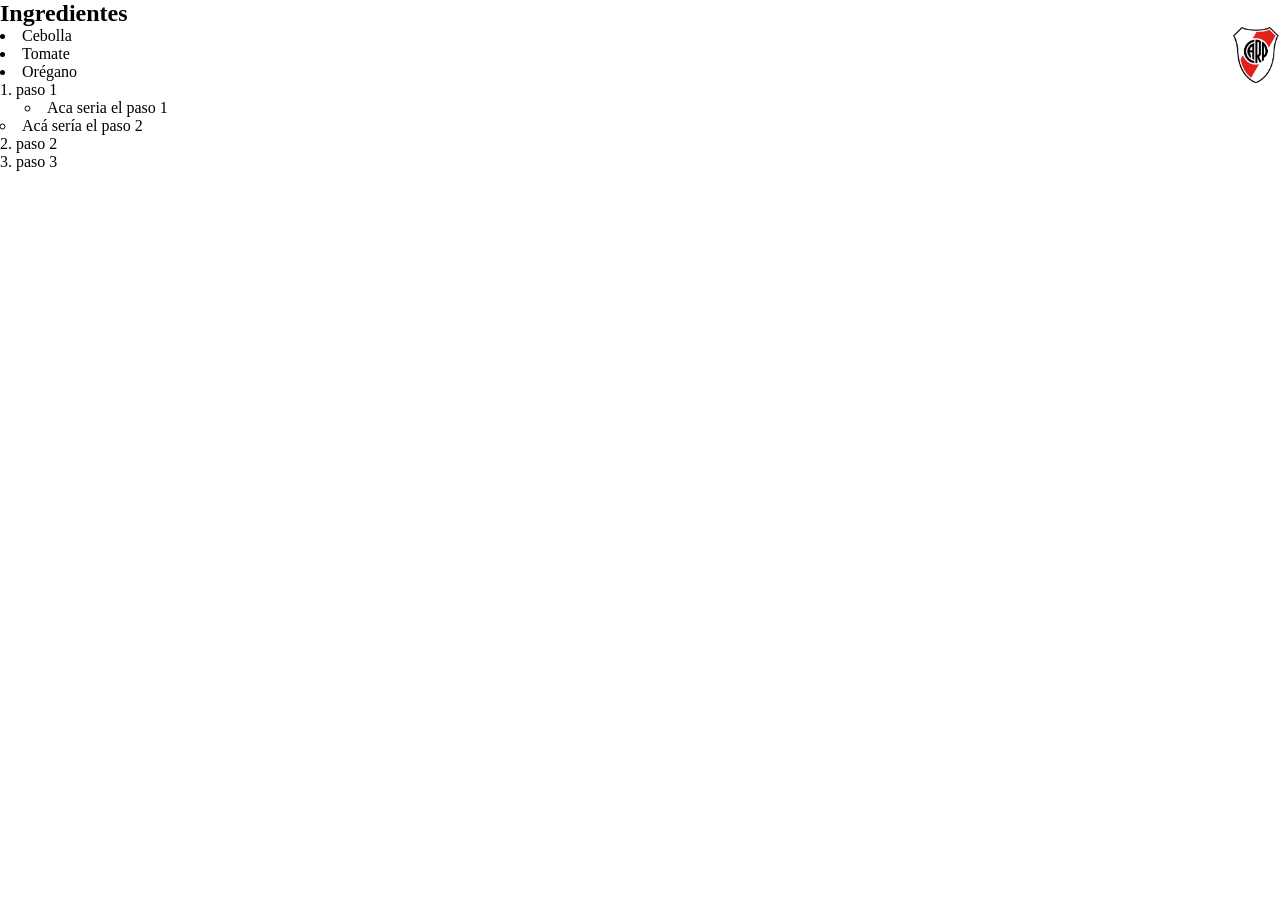
<file: lista.html>
<!DOCTYPE html>
<html lang="en">
<head>
    <meta charset="UTF-8">
    <meta name="viewport" content="width=device-width, initial-scale=1.0">
    <title>Document</title>
    <style>
        *{
            margin: 0;
            padding: 0; 
            box-sizing: content-box;
  
        } /*ponen margen cero por defecto a todo*/
        div{
            border: 25px solid black;
            background-color: aqua;
        }
        li{
            list-style-position: inside; /*las viñetas ponerla del lado de adentro del contenedor*/
        }
        ol .li .ul .li{
            padding-left: 25 px;
        }    
    </style>

</head>
<body>
    <ul style="width: 60; margin:0 auto;">
        <h2>Ingredientes</h2>   
        <img src ='imagenes/escudo 2022.png' width="50" style="float: right;">
        <li>Cebolla</li>
        <li>Tomate</li>
        <li>Orégano</li>
    </ul>
    <ol>
        <li>paso 1
            <ul>
                <li style="padding-left: 25px;">Aca seria el paso 1</li>
                <li >Acá sería el paso 2</li>
            </ul>
        </li>
        <li>paso 2</li>
        <li>paso 3 </li>
    </ol>
    
</body>
</html>
</file>
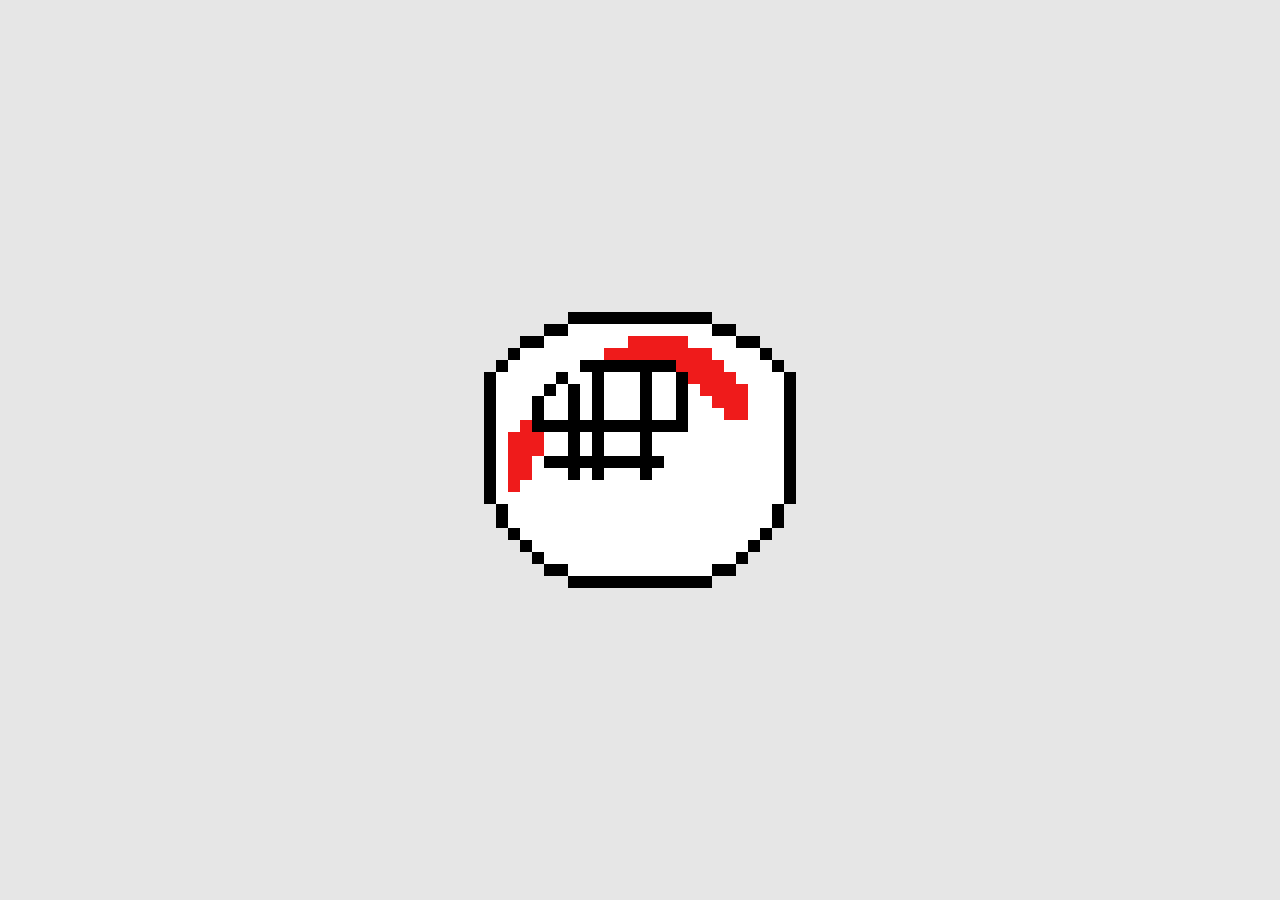
<file: tabla-pixel.html>
<!DOCTYPE html>
<html lang="es">
<head>
  <meta charset="UTF-8">
  <title>Escudo River Pixel</title>
  <style>
    body{
      margin:0;
      min-height:100vh;
      display:flex;
      justify-content:center;
      align-items:center;
      background:#e6e6e6;
    }

    table{
      border-collapse:collapse;
    }

    td{
      width:12px;
      height:12px;
      padding:0;
    }

    .v{ background:transparent; }
    .n{ background:#000; }
    .b{ background:#fff; }
    .r{ background:#ef1b1b; }
  </style>
</head>
<body>

<table>
  <tr>
    <td class=""></td><td class="v"></td><td class="v"></td><td class="v"></td><td class="v"></td><td class="v"></td><td class="v"></td><td class="v"></td><td class="n"></td><td class="n"></td><td class="n"></td><td class="n"></td><td class="n"></td><td class="n"></td><td class="n"></td><td class="n"></td><td class="n"></td><td class="n"></td><td class="n"></td><td class="n"></td><td class="v"></td><td class="v"></td><td class="v"></td><td class="v"></td><td class="v"></td><td class="v"></td><td class="v"></td><td class="v"></td>
  </tr>
  <tr>
    <td class="v"></td><td class="v"></td><td class="v"></td><td class="v"></td><td class="v"></td><td class="v"></td><td class="n"></td><td class="n"></td><td class="b"></td><td class="b"></td><td class="b"></td><td class="b"></td><td class="b"></td><td class="b"></td><td class="b"></td><td class="b"></td><td class="b"></td><td class="b"></td><td class="b"></td><td class="b"></td><td class="n"></td><td class="n"></td><td class="v"></td><td class="v"></td><td class="v"></td><td class="v"></td><td class="v"></td><td class="v"></td>
  </tr>
  <tr>
    <td class="v"></td><td class="v"></td><td class="v"></td><td class="v"></td><td class="n"></td><td class="n"></td><td class="b"></td><td class="b"></td><td class="b"></td><td class="b"></td><td class="b"></td><td class="b"></td><td class="b"></td><td class="r"></td><td class="r"></td><td class="r"></td><td class="r"></td><td class="r"></td><td class="b"></td><td class="b"></td><td class="b"></td><td class="b"></td><td class="n"></td><td class="n"></td><td class="v"></td><td class="v"></td><td class="v"></td><td class="v"></td>
  </tr>
  <tr>
    <td class="v"></td><td class="v"></td><td class="v"></td><td class="n"></td><td class="b"></td><td class="b"></td><td class="b"></td><td class="b"></td><td class="b"></td><td class="b"></td><td class="b"></td><td class="r"></td><td class="r"></td><td class="r"></td><td class="r"></td><td class="r"></td><td class="r"></td><td class="r"></td><td class="r"></td><td class="r"></td><td class="b"></td><td class="b"></td><td class="b"></td><td class="b"></td><td class="n"></td><td class="v"></td><td class="v"></td><td class="v"></td>
  </tr>
  <tr>
    <td class="v"></td><td class="v"></td><td class="n"></td><td class="b"></td><td class="b"></td><td class="b"></td><td class="b"></td><td class="b"></td><td class="b"></td><td class="n"></td><td class="n"></td><td class="n"></td><td class="n"></td><td class="n"></td><td class="n"></td><td class="n"></td><td class="n"></td><td class="r"></td><td class="r"></td><td class="r"></td><td class="r"></td><td class="b"></td><td class="b"></td><td class="b"></td><td class="b"></td><td class="n"></td><td class="v"></td><td class="v"></td>
  </tr>
  <tr>
    <td class="v"></td><td class="n"></td><td class="b"></td><td class="b"></td><td class="b"></td><td class="b"></td><td class="b"></td><td class="n"></td><td class="b"></td><td class="b"></td><td class="n"></td><td class="b"></td><td class="b"></td><td class="b"></td><td class="n"></td><td class="b"></td><td class="b"></td><td class="n"></td><td class="r"></td><td class="r"></td><td class="r"></td><td class="r"></td><td class="b"></td><td class="b"></td><td class="b"></td><td class="b"></td><td class="n"></td><td class="v"></td>
  </tr>
  <tr>
    <td class="v"></td><td class="n"></td><td class="b"></td><td class="b"></td><td class="b"></td><td class="b"></td><td class="n"></td><td class="b"></td><td class="n"></td><td class="b"></td><td class="n"></td><td class="b"></td><td class="b"></td><td class="b"></td><td class="n"></td><td class="b"></td><td class="b"></td><td class="n"></td><td class="b"></td><td class="r"></td><td class="r"></td><td class="r"></td><td class="r"></td><td class="b"></td><td class="b"></td><td class="b"></td><td class="n"></td><td class="v"></td>
  </tr>
  <tr>
    <td class="v"></td><td class="n"></td><td class="b"></td><td class="b"></td><td class="b"></td><td class="n"></td><td class="b"></td><td class="b"></td><td class="n"></td><td class="b"></td><td class="n"></td><td class="b"></td><td class="b"></td><td class="b"></td><td class="n"></td><td class="b"></td><td class="b"></td><td class="n"></td><td class="b"></td><td class="b"></td><td class="r"></td><td class="r"></td><td class="r"></td><td class="b"></td><td class="b"></td><td class="b"></td><td class="n"></td><td class="v"></td>
  </tr>
  <tr>
    <td class="v"></td><td class="n"></td><td class="b"></td><td class="b"></td><td class="b"></td><td class="n"></td><td class="b"></td><td class="b"></td><td class="n"></td><td class="b"></td><td class="n"></td><td class="b"></td><td class="b"></td><td class="b"></td><td class="n"></td><td class="b"></td><td class="b"></td><td class="n"></td><td class="b"></td><td class="b"></td><td class="b"></td><td class="r"></td><td class="r"></td><td class="b"></td><td class="b"></td><td class="b"></td><td class="n"></td><td class="v"></td>
  </tr>
  <tr>
    <td class="v"></td><td class="n"></td><td class="b"></td><td class="b"></td><td class="r"></td><td class="n"></td><td class="n"></td><td class="n"></td><td class="n"></td><td class="n"></td><td class="n"></td><td class="n"></td><td class="n"></td><td class="n"></td><td class="n"></td><td class="n"></td><td class="n"></td><td class="n"></td><td class="b"></td><td class="b"></td><td class="b"></td><td class="b"></td><td class="b"></td><td class="b"></td><td class="b"></td><td class="b"></td><td class="n"></td><td class="v"></td>
  </tr>
  <tr>
    <td class="v"></td><td class="n"></td><td class="b"></td><td class="r"></td><td class="r"></td><td class="r"></td><td class="b"></td><td class="b"></td><td class="n"></td><td class="b"></td><td class="n"></td><td class="b"></td><td class="b"></td><td class="b"></td><td class="n"></td><td class="b"></td><td class="b"></td><td class="b"></td><td class="b"></td><td class="b"></td><td class="b"></td><td class="b"></td><td class="b"></td><td class="b"></td><td class="b"></td><td class="b"></td><td class="n"></td><td class="v"></td>
  </tr>
  <tr>
    <td class="v"></td><td class="n"></td><td class="b"></td><td class="r"></td><td class="r"></td><td class="r"></td><td class="b"></td><td class="b"></td><td class="n"></td><td class="b"></td><td class="n"></td><td class="b"></td><td class="b"></td><td class="b"></td><td class="n"></td><td class="b"></td><td class="b"></td><td class="b"></td><td class="b"></td><td class="b"></td><td class="b"></td><td class="b"></td><td class="b"></td><td class="b"></td><td class="b"></td><td class="b"></td><td class="n"></td><td class="v"></td>
  </tr>
  <tr>
    <td class="v"></td><td class="n"></td><td class="b"></td><td class="r"></td><td class="r"></td><td class="b"></td><td class="n"></td><td class="n"></td><td class="n"></td><td class="n"></td><td class="n"></td><td class="n"></td><td class="n"></td><td class="n"></td><td class="n"></td><td class="n"></td><td class="b"></td><td class="b"></td><td class="b"></td><td class="b"></td><td class="b"></td><td class="b"></td><td class="b"></td><td class="b"></td><td class="b"></td><td class="b"></td><td class="n"></td><td class="v"></td>
  </tr>
  <tr>
    <td class="v"></td><td class="n"></td><td class="b"></td><td class="r"></td><td class="r"></td><td class="b"></td><td class="b"></td><td class="b"></td><td class="n"></td><td class="b"></td><td class="n"></td><td class="b"></td><td class="b"></td><td class="b"></td><td class="n"></td><td class="b"></td><td class="b"></td><td class="b"></td><td class="b"></td><td class="b"></td><td class="b"></td><td class="b"></td><td class="b"></td><td class="b"></td><td class="b"></td><td class="b"></td><td class="n"></td><td class="v"></td>
  </tr>
  <tr>
    <td class="v"></td><td class="n"></td><td class="b"></td><td class="r"></td><td class="b"></td><td class="b"></td><td class="b"></td><td class="b"></td><td class="b"></td><td class="b"></td><td class="b"></td><td class="b"></td><td class="b"></td><td class="b"></td><td class="b"></td><td class="b"></td><td class="b"></td><td class="b"></td><td class="b"></td><td class="b"></td><td class="b"></td><td class="b"></td><td class="b"></td><td class="b"></td><td class="b"></td><td class="b"></td><td class="n"></td><td class="v"></td>
  </tr>
  <tr>
    <td class="v"></td><td class="n"></td><td class="b"></td><td class="b"></td><td class="b"></td><td class="b"></td><td class="b"></td><td class="b"></td><td class="b"></td><td class="b"></td><td class="b"></td><td class="b"></td><td class="b"></td><td class="b"></td><td class="b"></td><td class="b"></td><td class="b"></td><td class="b"></td><td class="b"></td><td class="b"></td><td class="b"></td><td class="b"></td><td class="b"></td><td class="b"></td><td class="b"></td><td class="b"></td><td class="n"></td><td class="v"></td>
  </tr>
  <tr>
    <td class="v"></td><td class="v"></td><td class="n"></td><td class="b"></td><td class="b"></td><td class="b"></td><td class="b"></td><td class="b"></td><td class="b"></td><td class="b"></td><td class="b"></td><td class="b"></td><td class="b"></td><td class="b"></td><td class="b"></td><td class="b"></td><td class="b"></td><td class="b"></td><td class="b"></td><td class="b"></td><td class="b"></td><td class="b"></td><td class="b"></td><td class="b"></td><td class="b"></td><td class="n"></td><td class="v"></td><td class="v"></td>
  </tr>
  <tr>
    <td class="v"></td><td class="v"></td><td class="n"></td><td class="b"></td><td class="b"></td><td class="b"></td><td class="b"></td><td class="b"></td><td class="b"></td><td class="b"></td><td class="b"></td><td class="b"></td><td class="b"></td><td class="b"></td><td class="b"></td><td class="b"></td><td class="b"></td><td class="b"></td><td class="b"></td><td class="b"></td><td class="b"></td><td class="b"></td><td class="b"></td><td class="b"></td><td class="b"></td><td class="n"></td><td class="v"></td><td class="v"></td>
  </tr>
  <tr>
    <td class="v"></td><td class="v"></td><td class="v"></td><td class="n"></td><td class="b"></td><td class="b"></td><td class="b"></td><td class="b"></td><td class="b"></td><td class="b"></td><td class="b"></td><td class="b"></td><td class="b"></td><td class="b"></td><td class="b"></td><td class="b"></td><td class="b"></td><td class="b"></td><td class="b"></td><td class="b"></td><td class="b"></td><td class="b"></td><td class="b"></td><td class="b"></td><td class="n"></td><td class="v"></td><td class="v"></td><td class="v"></td>
  </tr>
  <tr>
    <td class="v"></td><td class="v"></td><td class="v"></td><td class="v"></td><td class="n"></td><td class="b"></td><td class="b"></td><td class="b"></td><td class="b"></td><td class="b"></td><td class="b"></td><td class="b"></td><td class="b"></td><td class="b"></td><td class="b"></td><td class="b"></td><td class="b"></td><td class="b"></td><td class="b"></td><td class="b"></td><td class="b"></td><td class="b"></td><td class="b"></td><td class="n"></td><td class="v"></td><td class="v"></td><td class="v"></td><td class="v"></td>
  </tr>
  <tr>
    <td class="v"></td><td class="v"></td><td class="v"></td><td class="v"></td><td class="v"></td><td class="n"></td><td class="b"></td><td class="b"></td><td class="b"></td><td class="b"></td><td class="b"></td><td class="b"></td><td class="b"></td><td class="b"></td><td class="b"></td><td class="b"></td><td class="b"></td><td class="b"></td><td class="b"></td><td class="b"></td><td class="b"></td><td class="b"></td><td class="n"></td><td class="v"></td><td class="v"></td><td class="v"></td><td class="v"></td><td class="v"></td>
  </tr>
  <tr>
    <td class="v"></td><td class="v"></td><td class="v"></td><td class="v"></td><td class="v"></td><td class="v"></td><td class="n"></td><td class="n"></td><td class="b"></td><td class="b"></td><td class="b"></td><td class="b"></td><td class="b"></td><td class="b"></td><td class="b"></td><td class="b"></td><td class="b"></td><td class="b"></td><td class="b"></td><td class="b"></td><td class="n"></td><td class="n"></td><td class="v"></td><td class="v"></td><td class="v"></td><td class="v"></td><td class="v"></td><td class="v"></td>
  </tr>
  <tr>
    <td class="v"></td><td class="v"></td><td class="v"></td><td class="v"></td><td class="v"></td><td class="v"></td><td class="v"></td><td class="v"></td><td class="n"></td><td class="n"></td><td class="n"></td><td class="n"></td><td class="n"></td><td class="n"></td><td class="n"></td><td class="n"></td><td class="n"></td><td class="n"></td><td class="n"></td><td class="n"></td><td class="v"></td><td class="v"></td><td class="v"></td><td class="v"></td><td class="v"></td><td class="v"></td><td class="v"></td><td class="v"></td>
  </tr>
</table>

</body>
</html>
</file>
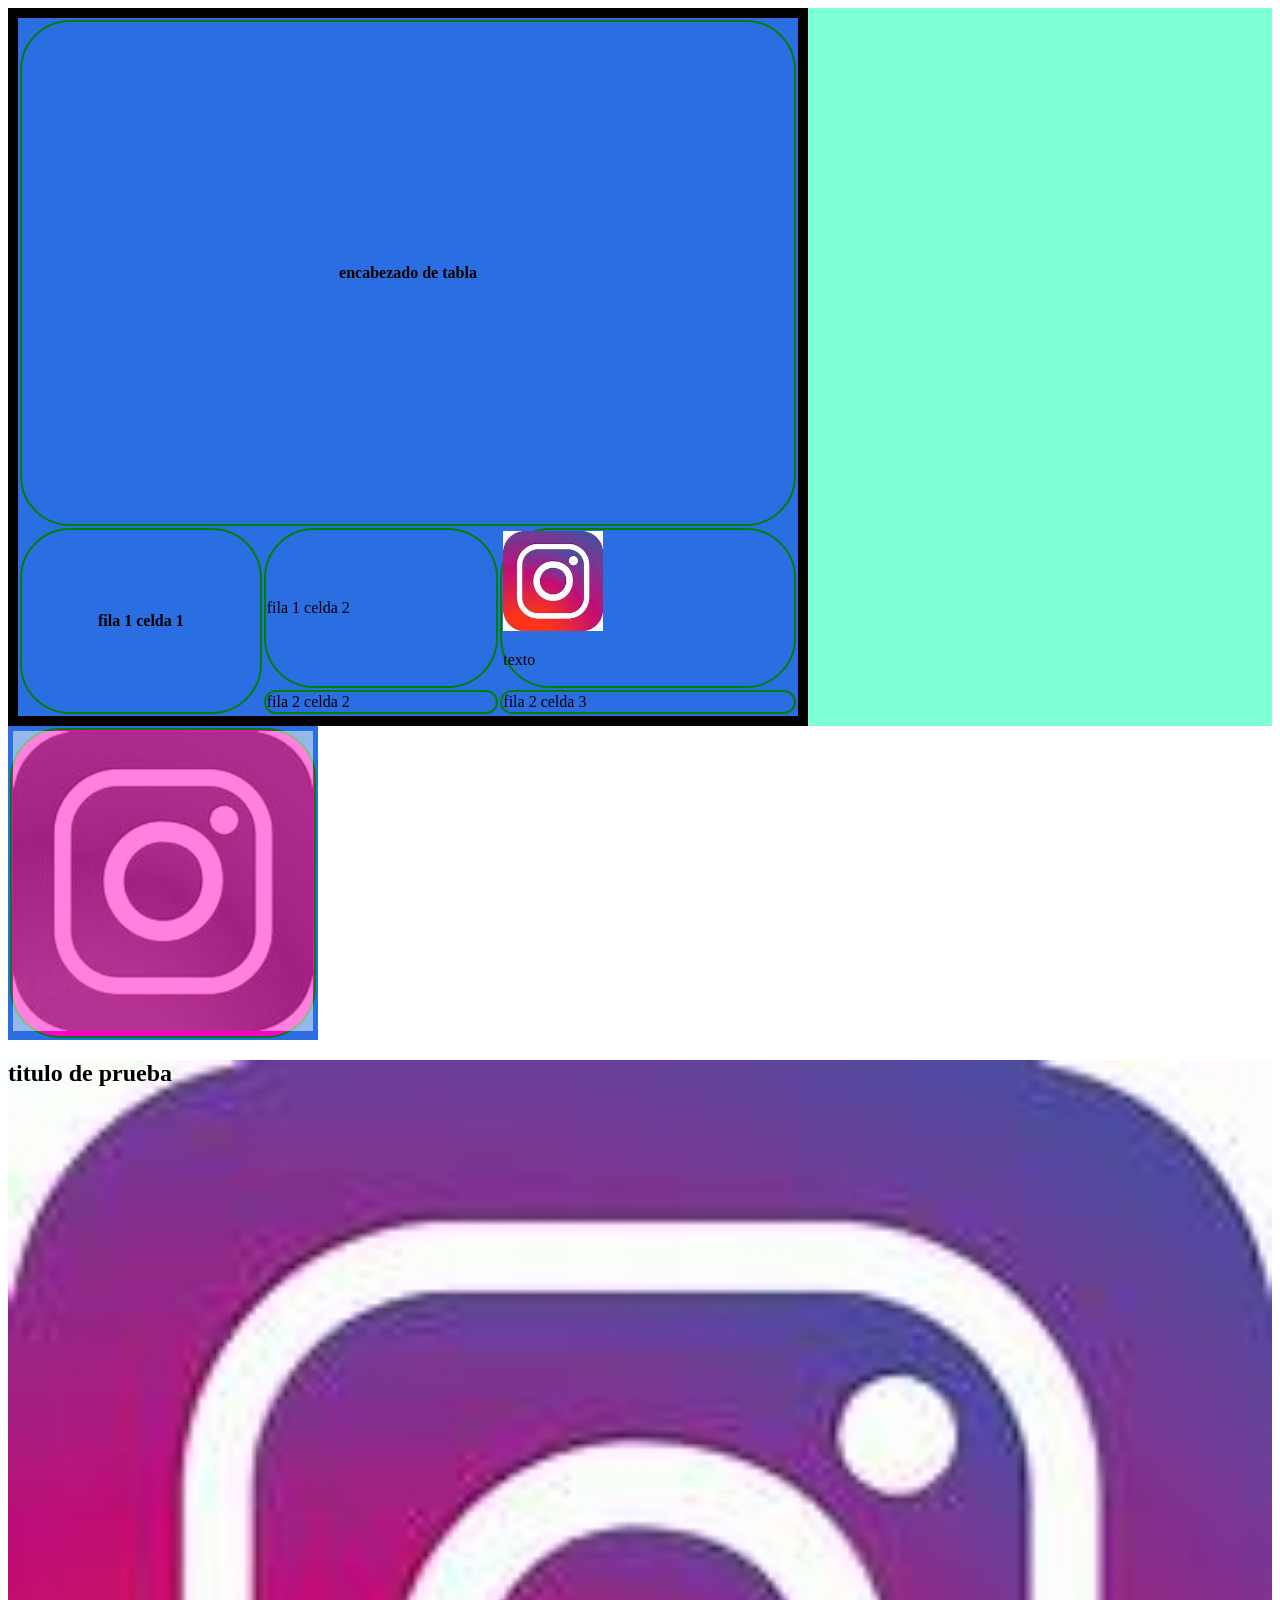
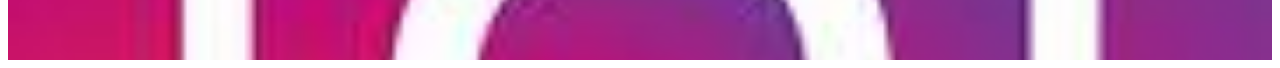
<file: tablas.html>
<!DOCTYPE html>
<html lang="en">
<head>
    <meta charset="UTF-8">
    <meta name="viewport" content="width=device-width, initial-scale=1.0">
    <title>Document</title>
</head>
<style>
    .uno{
        background-color: aquamarine;
    }
    table{
        background-color: rgb(43, 110, 226);
    }
    td{
        border: 2px solid green;
        border-radius: 50px;
    }
    th{
         border: 2px solid green;
        border-radius: 50px;
    }
    .img{
        width: 100%;
        height: 100%;
        object-fit: fill;
        opacity: 0.5;
       filter: grayscale(100%) sepia(0.5);
 
    }
    .dos{
        height: 600px;
        background-color: chartreuse;
        background-image: url("imagenes/foto-IG.jpg");
        background-repeat: no-repeat;
        background-size: cover;
    }
</style>
<body>
    <section class="uno">
        <table style="width: 800px; height: 500px; border: 10px solid black;" >
            <tr>
                <th colspan="3" style="width: 1000px; height: 500px;">
                    encabezado de tabla
                </th>
            </tr>
            <tr>
                <th rowspan="2">
                    fila 1 celda 1
                </th>
                <td>
                    fila 1 celda 2
                </td>
                <td>
                    <img src="imagenes/foto-IG.jpg" width="100" alt="logo de IG" srcset=""> 
                    <p>texto</p>
                </td>
            </tr>
            <tr>
                <td>
                    fila 2 celda 2
                </td>
                <td>
                    fila 2 celda 3
                </td>

                
            </tr>
        </table>
    </section>
    <table>
        <tr>
            <td style="width: 300px; height: 300px; background-color: rgb(255, 0, 204);">
                <img  class="img" src="imagenes/foto-IG.jpg" alt="">
            </td>
        </tr>
    </table>
    <section class="dos">
      <h1>titulo de prueba </h1>
    </section >
</body>
</html>
</file>
